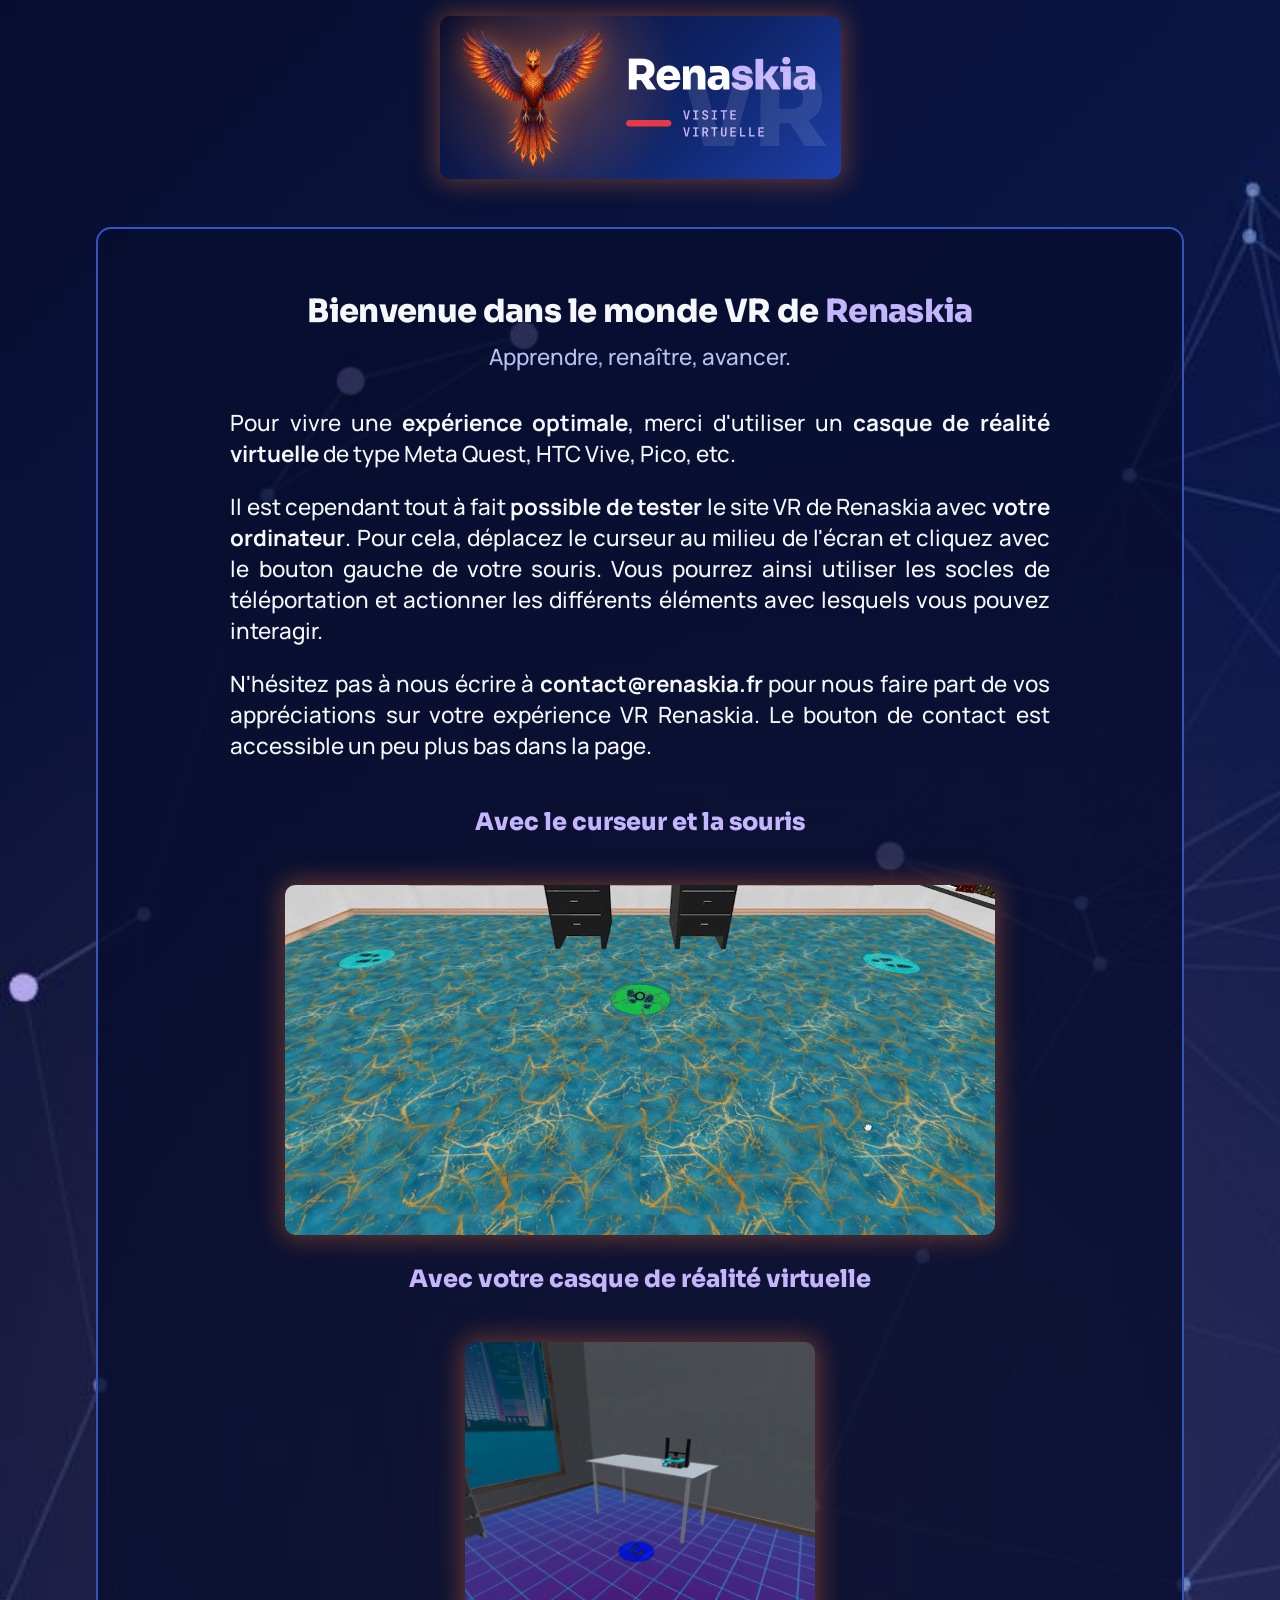
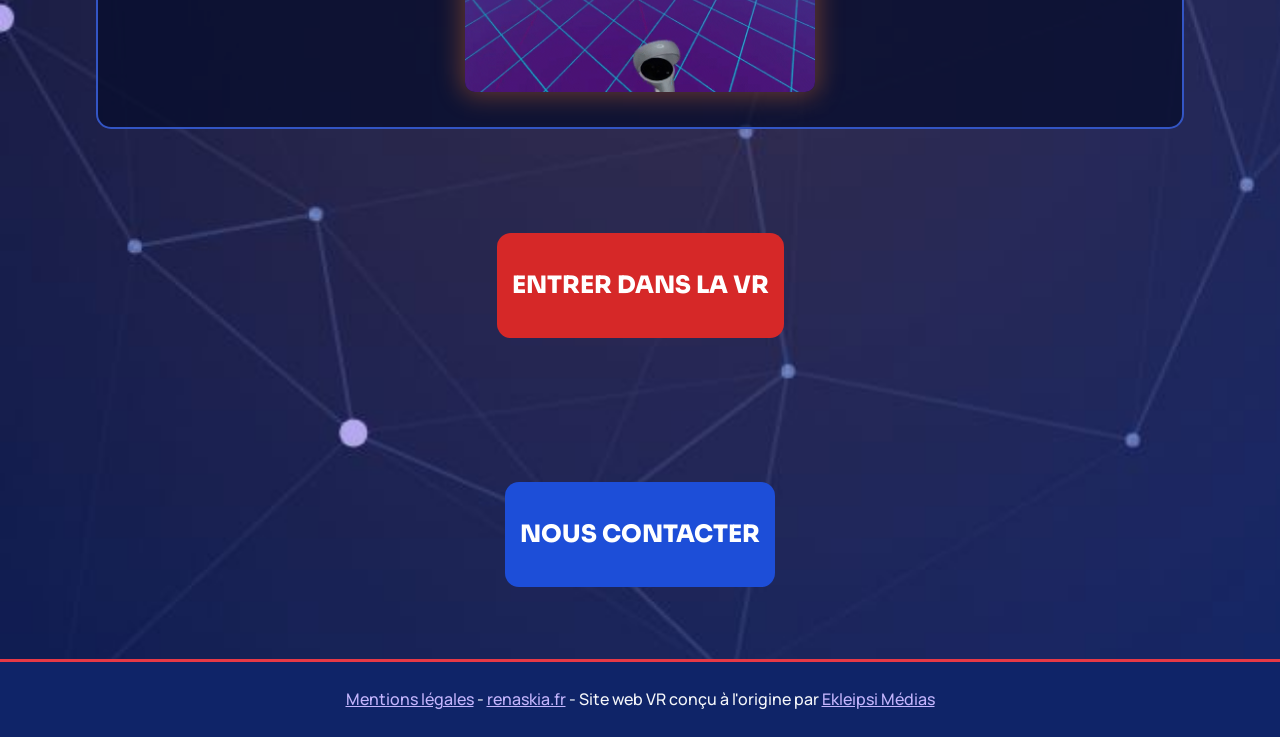
<file: index.html>
<!DOCTYPE html>
<html lang="fr">

<head>
        <meta charset="UTF-8">
        <meta name="viewport" content="width=device-width, initial-scale=1.0">
        <meta name="robots" content="index, follow" />

        <title>RENASKIA VR</title>

        <meta name="description" content="Bienvenue dans le monde virtuel de Renaskia : formation, audit de cybersécurité, plateforme e-learning, serious game. Apprendre, renaître, avancer." />
        <meta name="keywords" content="Renaskia, formation, cybersécurité, audit, LMS, serious game, réalité virtuelle" />
        <meta name="language" content="fr"/>
        <meta property="og:title" content="RENASKIA VR">
        <meta property="og:site_name" content="RENASKIA VR">
        <meta property="og:url" content="https://laurentcoupeau.github.io/renaskia-vr/">
        <meta property="og:description" content="Bienvenue dans le monde virtuel de Renaskia : formation, audit de cybersécurité, plateforme e-learning, serious game.">
        <meta property="og:type" content="website">
        <meta property="og:image" content="https://laurentcoupeau.github.io/renaskia-vr/assets/img/visuels/renaskia/pub-renaskia.png">
        <link rel="stylesheet" href="style.css">
        <link rel="icon" type="image/png" href="assets/favicon.png" />

</head>
<body>
        <div class="content">
                <img class="logo" src="assets/logo.png" alt="Renaskia VR">

                <div class="aside">
                        <h1>Bienvenue dans le monde VR de <span class="accent">Renaskia</span></h1>
                        <p class="tagline">Apprendre, renaître, avancer.</p>
                        <p>Pour vivre une <strong>expérience optimale</strong>,
                                merci d'utiliser un <strong>casque de réalité virtuelle</strong> de type Meta Quest, 
                                HTC Vive, Pico, etc.</p><br/>
                        <p>Il est cependant tout à fait <strong>possible de tester</strong> le site VR de Renaskia avec <strong>votre ordinateur</strong>. 
                                Pour cela, déplacez le curseur au milieu de l'écran et cliquez avec le bouton gauche de votre souris. 
                                Vous pourrez ainsi utiliser les socles de téléportation et actionner les différents éléments avec 
                                lesquels vous pouvez interagir.</p><br/>
                        <p>N'hésitez pas à nous écrire à <strong>contact@renaskia.fr</strong> pour nous faire part de vos appréciations sur votre expérience VR Renaskia.
                                Le bouton de contact est accessible un peu plus bas dans la page.</p><br/>
                        <div id="gifs-screen">
                                <div>
                                        <h2>Avec le curseur et la souris</h2>
                                        <img id="cursor" src="assets/gifs/gif-cursor.gif" alt="gif de présentation de l'utilisation du curseur">
                                </div>
                                <div>
                                        <h2>Avec votre casque de réalité virtuelle</h2>
                                        <img id="lasers" src="assets/gifs/gif-laser.gif" alt="gif de présentation de l'utilisation des lasers">
                                </div>
                        </div>
                </div>
                <div id="boutons">
                        <a href="vr.html" class="lancement">ENTRER DANS LA VR</a>
                        <a href="mailto:contact@renaskia.fr" class="lancement lancement-2">NOUS CONTACTER</a>
                </div>
                <div class="footer">
                        <span><a href="mentions-legales.html">Mentions légales</a> - <a href="https://renaskia.fr" target="_blank">renaskia.fr</a> - Site web VR conçu à l'origine par <a href="https://ekleipsi-medias.fr" target="_blank">Ekleipsi Médias</a></span>
                </div>
        </div>
</body>

</html>
</file>
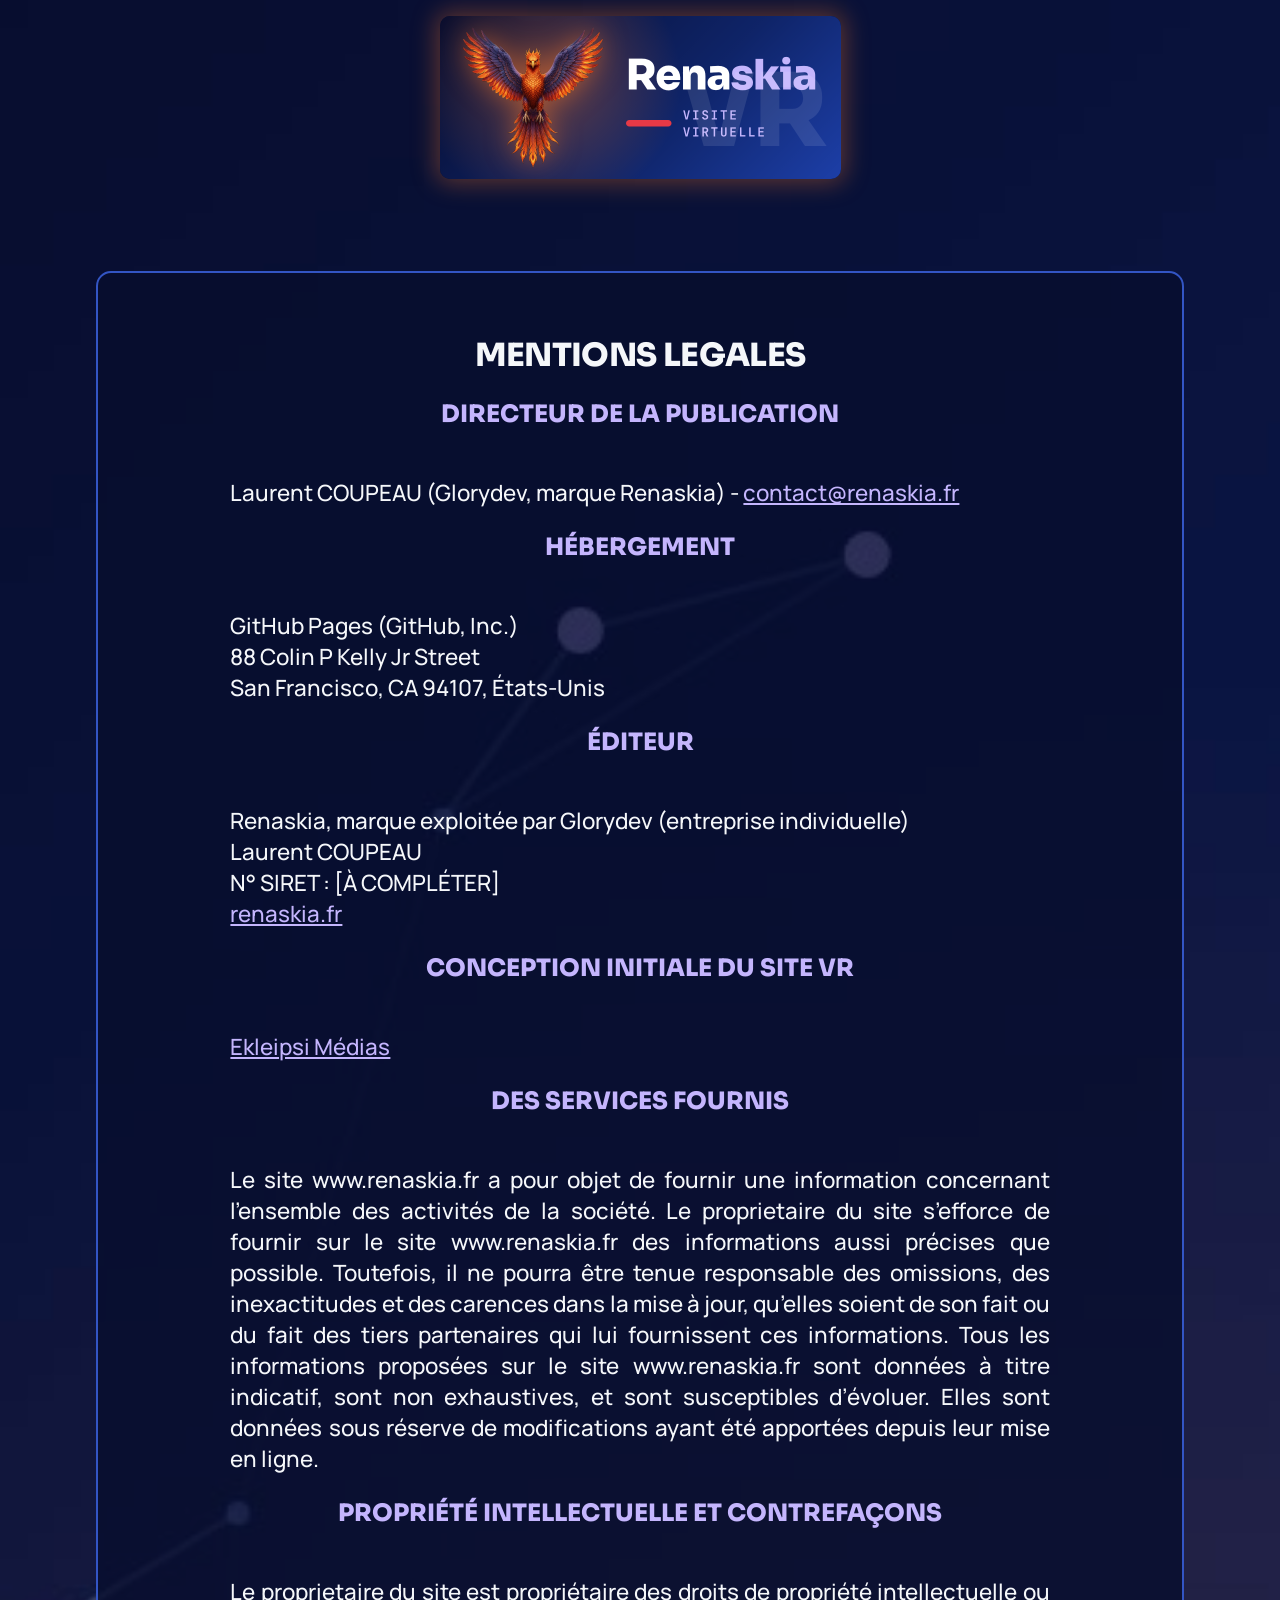
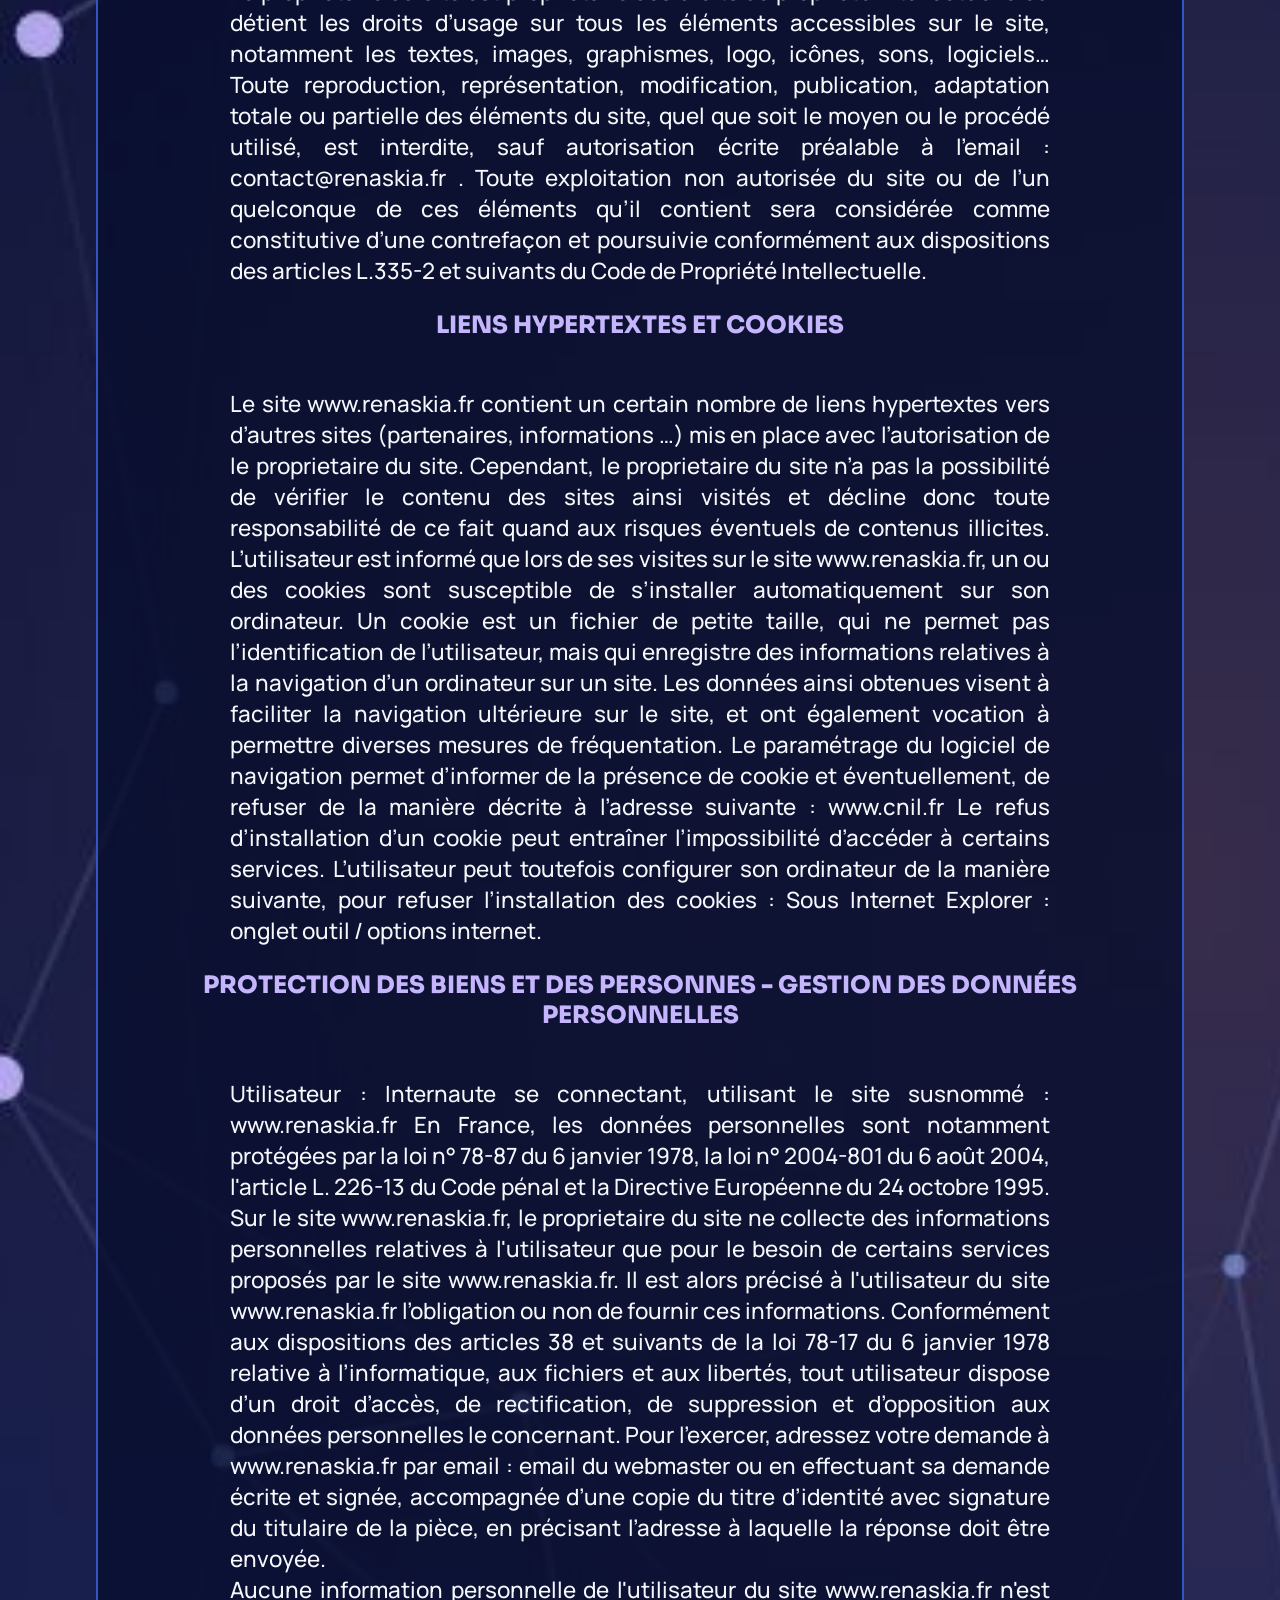
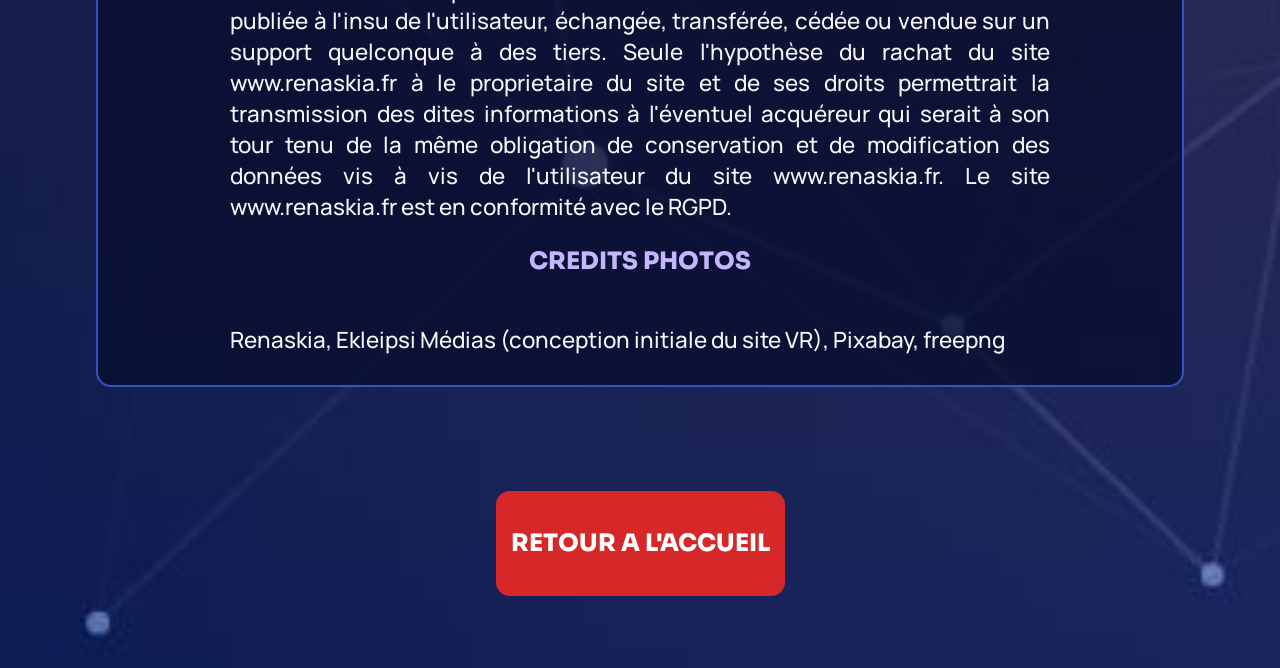
<file: mentions-legales.html>
<!DOCTYPE html>
<html lang="fr">
<head>
    <meta charset="UTF-8">
    <meta http-equiv="X-UA-Compatible" content="IE=edge">
    <meta name="viewport" content="width=device-width, initial-scale=1.0">
    <meta name="robots" content="noindex">
    <title>Mentions légales - Renaskia VR</title>
    <link rel="stylesheet" href="style.css">
    <link rel="icon" type="image/png" href="assets/favicon.png" />
</head>
<body>

    <div class="content">
        <img class="logo" src="assets/logo.png"><br/><br/>

        <div class="aside">
            <h1>MENTIONS LEGALES</h1>
            <h2>DIRECTEUR DE LA PUBLICATION</h2>
            <p>Laurent COUPEAU (Glorydev, marque Renaskia) - <a href='mailto:contact@renaskia.fr'>contact@renaskia.fr</a></p>
        
            <h2>HÉBERGEMENT</h2>
            <p>GitHub Pages (GitHub, Inc.)<br/>88 Colin P Kelly Jr Street<br/>San Francisco, CA 94107, États-Unis</p>
        
            <h2>ÉDITEUR</h2>
            <p>Renaskia, marque exploitée par Glorydev (entreprise individuelle)<br/>Laurent COUPEAU<br/>N° SIRET : [À COMPLÉTER]<br/><a href="https://renaskia.fr" target="_blank">renaskia.fr</a></p>

            <h2>CONCEPTION INITIALE DU SITE VR</h2>
            <p><a href="https://ekleipsi-medias.fr" target="_blank">Ekleipsi Médias</a></p>
        
            <h2>DES SERVICES FOURNIS</h2>
            <p>Le site www.renaskia.fr a pour objet de fournir une information concernant l’ensemble des activités de la société. 
                Le proprietaire du site s’efforce de fournir sur le site www.renaskia.fr des informations aussi précises que possible. 
                Toutefois, il ne pourra être tenue responsable des omissions, des inexactitudes et des carences dans la mise à jour, 
                qu’elles soient de son fait ou du fait des tiers partenaires qui lui fournissent ces informations. 
                Tous les informations proposées sur le site www.renaskia.fr sont données à titre indicatif, sont non exhaustives, et sont susceptibles d’évoluer. 
                Elles sont données sous réserve de modifications ayant été apportées depuis leur mise en ligne.  
            </p>
        
            <h2>PROPRIÉTÉ INTELLECTUELLE ET CONTREFAÇONS</h2>
            <p>Le proprietaire du site est propriétaire des droits de propriété intellectuelle ou détient les droits d’usage sur tous les éléments accessibles sur le site, 
                notamment les textes, images, graphismes, logo, icônes, sons, logiciels… Toute reproduction, représentation, modification, publication, 
                adaptation totale ou partielle des éléments du site, quel que soit le moyen ou le procédé utilisé, est interdite,
                sauf autorisation écrite préalable à l'email : contact@renaskia.fr . Toute exploitation non autorisée du site ou de l’un quelconque de ces éléments qu’il contient 
                sera considérée comme constitutive d’une contrefaçon et poursuivie conformément aux dispositions des articles L.335-2 et suivants du Code de Propriété Intellectuelle. 
            </p>
        
            <h2>LIENS HYPERTEXTES ET COOKIES</h2>
            <p>Le site www.renaskia.fr contient un certain nombre de liens hypertextes vers d’autres sites (partenaires, informations …) 
                mis en place avec l’autorisation de le proprietaire du site. Cependant, le proprietaire du site n’a pas la possibilité de vérifier le contenu des sites ainsi visités 
                et décline donc toute responsabilité de ce fait quand aux risques éventuels de contenus illicites. L’utilisateur est informé que lors de ses visites sur le site 
                www.renaskia.fr, un ou des cookies sont susceptible de s’installer automatiquement sur son ordinateur. Un cookie est un fichier de petite taille,
                qui ne permet pas l’identification de l’utilisateur, mais qui enregistre des informations relatives à la navigation d’un ordinateur sur un site. 
                Les données ainsi obtenues visent à faciliter la navigation ultérieure sur le site, et ont également vocation à permettre diverses mesures de fréquentation. 
                Le paramétrage du logiciel de navigation permet d’informer de la présence de cookie et éventuellement, de refuser de la manière décrite à l’adresse suivante : www.cnil.fr 
                Le refus d’installation d’un cookie peut entraîner l’impossibilité d’accéder à certains services. L’utilisateur peut toutefois configurer son ordinateur 
                de la manière suivante, pour refuser l’installation des cookies : Sous Internet Explorer : onglet outil / options internet. 
            </p>
        
            <h2>PROTECTION DES BIENS ET DES PERSONNES - GESTION DES DONNÉES PERSONNELLES</h2>
            <p>Utilisateur : Internaute se connectant, utilisant le site susnommé : www.renaskia.fr En France, les données personnelles sont notamment protégées par la loi 
                n° 78-87 du 6 janvier 1978, la loi n° 2004-801 du 6 août 2004, l'article L. 226-13 du Code pénal et la Directive Européenne du 24 octobre 1995.
                Sur le site www.renaskia.fr, le proprietaire du site ne collecte des informations personnelles relatives à l'utilisateur que pour le besoin de certains services 
                proposés par le site www.renaskia.fr. Il est alors précisé à l'utilisateur du site www.renaskia.fr l’obligation ou non de fournir ces informations. 
                Conformément aux dispositions des articles 38 et suivants de la loi 78-17 du 6 janvier 1978 relative à l’informatique, aux fichiers et aux libertés, 
                tout utilisateur dispose d’un droit d’accès, de rectification, de suppression et d’opposition aux données personnelles le concernant. Pour l’exercer, 
                adressez votre demande à www.renaskia.fr par email : email du webmaster ou  en effectuant sa demande écrite et signée, accompagnée d’une copie du titre 
                d’identité avec signature du titulaire de la pièce, en précisant l’adresse à laquelle la réponse doit être envoyée.<br/>
        
                Aucune information personnelle de l'utilisateur du site www.renaskia.fr n'est publiée à l'insu de l'utilisateur, échangée, transférée, 
                cédée ou vendue sur un support quelconque à des tiers. Seule l'hypothèse du rachat du site www.renaskia.fr à le proprietaire du site et de ses droits 
                permettrait la transmission des dites informations à l'éventuel acquéreur qui serait à son tour tenu de la même obligation de conservation et de modification 
                des données vis à vis de l'utilisateur du site www.renaskia.fr.
                Le site www.renaskia.fr est en conformité avec le RGPD.
            </p> 
            <h2>CREDITS PHOTOS</h2>
            <p>Renaskia, Ekleipsi Médias (conception initiale du site VR), Pixabay, freepng</p>
        

        </div>
        <a class="lancement" href='index.html'>RETOUR A L'ACCUEIL</a>

    </div>
    
    
</body>
</html>
</file>
<file: style.css>
@font-face{font-family:Sora;font-weight:800;src:url('assets/fonts/sora-latin-800-normal.woff2') format('woff2')}
@font-face{font-family:Manrope;font-weight:500;src:url('assets/fonts/manrope-latin-500-normal.woff2') format('woff2')}
@font-face{font-family:Manrope;font-weight:700;src:url('assets/fonts/manrope-latin-700-normal.woff2') format('woff2')}
/**********RENASKIA VR**********/
/* Palette : #070D2E #0F2468 #1D3FA8 (fonds), #C4B5FD (accent), #E63946 (barre rouge), #F5F7FA (texte) */

/**********général**********/
* {
    margin: 0;
    padding: 0;
}
body { 
    box-sizing: border-box;
    text-align: center;
    font-family:Manrope, Verdana, sans-serif;
    color:#F5F7FA;
    background:#070D2E;
}
h1 { 
    margin: 1em auto .3em;
    font-family:Sora, Manrope, sans-serif;
    font-weight:800;
    letter-spacing:-.02em;
}
.accent{ color:#C4B5FD; }
.tagline{ text-align:center; color:#B4C4F2; margin-bottom:1.6em; }
h2 {
    margin: 1em auto 2em auto;
    font-family:Sora, Manrope, sans-serif;
    font-weight:800;
    color:#C4B5FD;
}
p {
    text-align: justify;
    width: 80%;
    font-size:1.4rem;
    margin: auto;
}
img { 
    box-shadow: 0px 0px 24px 4px rgba(255,122,40,.35);
    border-radius: 10px;
}
/**********page index**********/
.logo {
    margin-top: 1em;
    width: 401px;
    height: 163px;
    margin: 1em auto;
}
.content {
    width: 100%;
    background-image: url('assets/img/background-html.jpg');
    background-repeat: no-repeat;
    background-size: cover;
    display:flex;
    flex-direction: column;
}

.aside{
    background-color: rgba(7,13,46,0.78);
    border: 2px solid #3355C4;
    width: 80%;
    margin: 2rem auto;
    padding: 30px;
    border-radius: 15px;;
    
}
#gifs-screen{
    display: flex;
    flex-direction: row;
    justify-content: space-around;
}
#cursor {
    width: 710px;
    height: 350px;
}
#lasers{
    height: 350px !important;
}
#boutons {
    display: flex;
    flex-direction: row;
    justify-content: space-around;
}
.lancement {
    height: 75px;
    background-color: #D62828;
    border-radius: 14px;
    font-family:Sora, Manrope, sans-serif;
    font-weight:800;
    font-size: 1.5rem;
    line-height:75px;
    text-decoration: none;
    color:#fff;
    margin: 3em auto;    
    padding: 15px ;
}
.lancement:hover {
    background-color: #E63946;
    box-shadow: 0px 0px 24px rgba(230,57,70,.7);
}
.lancement-2{ background-color:#1D4ED8; }
.lancement-2:hover{ background-color:#2563EB; box-shadow:0px 0px 24px rgba(37,99,235,.7); }

.footer {
    height: 75px;
    background-color:#0F2468;
    border-top:3px solid #E63946;
}
.footer a{ color:#C4B5FD; }
.footer span { line-height: 75px; }
/**********PAGE DES MENTIONS LEGALES**********/
.mentions {
    padding: 20px 100px;
}


/*SUR SMARTPHONE ET TABLETTE*/
@media all and (min-width: 769px) and (max-width: 1600px) {
    #gifs-screen, #boutons{
        flex-direction: column;
    }
}



.aside a{ color:#C4B5FD; }
</file>
